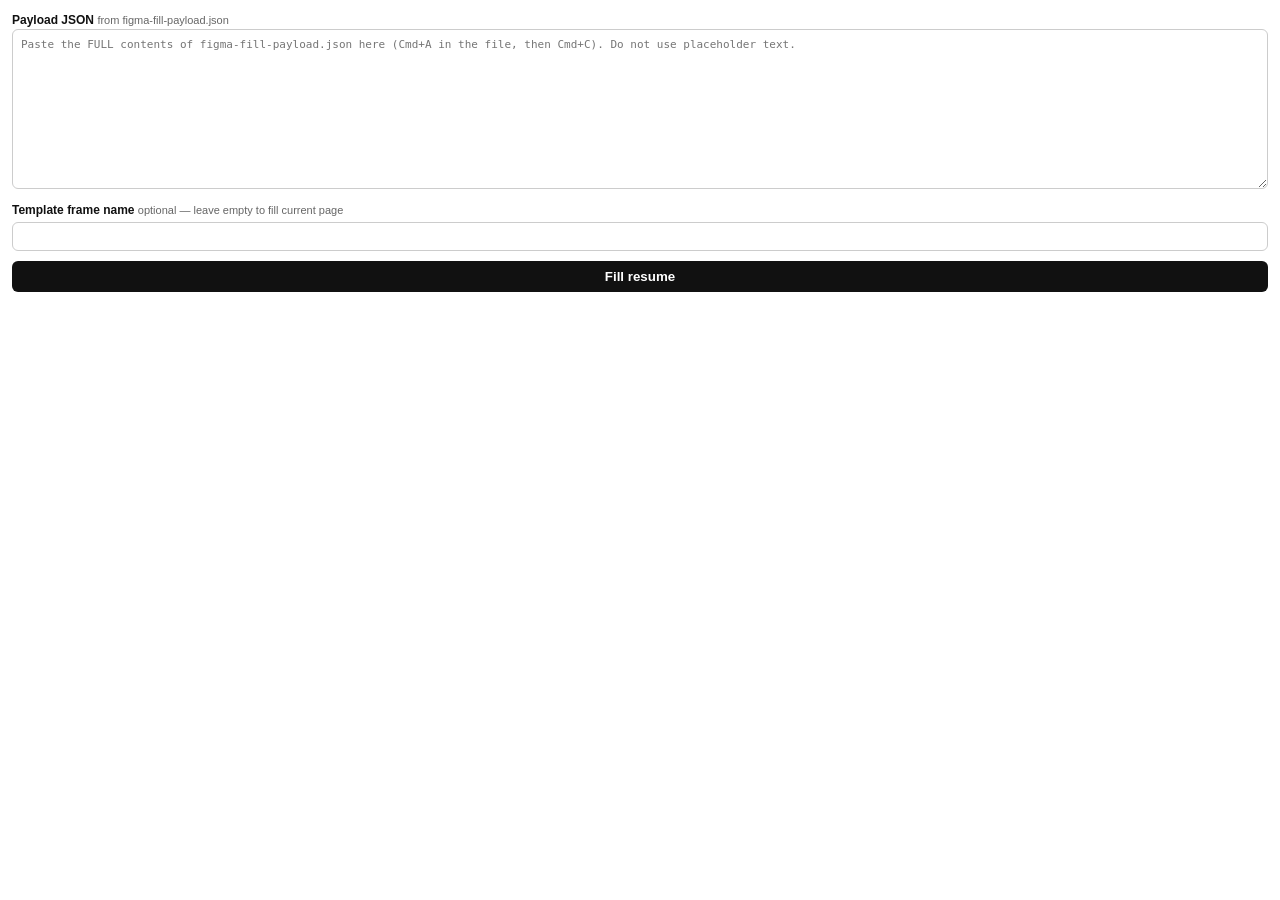
<file: figma-plugin/ui.html>
<!DOCTYPE html>
<html>
  <head>
    <meta charset="utf-8" />
    <style>
      body {
        font: 12px/1.4 Inter, sans-serif;
        margin: 12px;
        color: #111;
      }
      textarea {
        width: 100%;
        height: 160px;
        box-sizing: border-box;
        font: 11px/1.35 ui-monospace, SFMono-Regular, Menlo, monospace;
        padding: 8px;
        border: 1px solid #ccc;
        border-radius: 6px;
        resize: vertical;
      }
      input[type="text"] {
        width: 100%;
        box-sizing: border-box;
        padding: 6px 8px;
        margin-top: 4px;
        border: 1px solid #ccc;
        border-radius: 6px;
      }
      button {
        margin-top: 10px;
        width: 100%;
        padding: 8px 12px;
        border: none;
        border-radius: 6px;
        background: #111;
        color: #fff;
        font-weight: 600;
        cursor: pointer;
      }
      button:disabled {
        opacity: 0.5;
        cursor: default;
      }
      #status {
        margin-top: 10px;
        white-space: pre-wrap;
        color: #333;
      }
      label {
        display: block;
        margin-top: 8px;
        font-weight: 600;
      }
      .hint {
        color: #666;
        font-weight: 400;
        font-size: 11px;
      }
    </style>
  </head>
  <body>
    <label>
      Payload JSON
      <span class="hint">from figma-fill-payload.json</span>
    </label>
    <textarea id="payload" placeholder="Paste the FULL contents of figma-fill-payload.json here (Cmd+A in the file, then Cmd+C). Do not use placeholder text."></textarea>

    <label>
      Template frame name
      <span class="hint">optional — leave empty to fill current page</span>
    </label>
    <input id="templateFrame" type="text" placeholder="" />

    <button id="fill">Fill resume</button>
    <div id="status"></div>

    <script>
      const payloadEl = document.getElementById("payload");
      const templateFrameEl = document.getElementById("templateFrame");
      const fillBtn = document.getElementById("fill");
      const statusEl = document.getElementById("status");

      fillBtn.onclick = () => {
        statusEl.textContent = "Filling…";
        fillBtn.disabled = true;
        parent.postMessage(
          {
            pluginMessage: {
              type: "fill",
              payloadText: payloadEl.value,
              templateFrameName: templateFrameEl.value.trim(),
              frameVisibility: {},
            },
          },
          "*"
        );
      };

      onmessage = (event) => {
        const msg = event.data.pluginMessage;
        if (!msg || msg.type !== "result") return;
        fillBtn.disabled = false;
        if (!msg.ok) {
          statusEl.textContent = "Error: " + msg.error;
          return;
        }
        let text =
          "Done.\nFilled " +
          msg.filledCount +
          " layers in scope: " +
          msg.scope;
        if (msg.missingCount > 0) {
          text +=
            "\nMissing " +
            msg.missingCount +
            " layers:\n" +
            msg.missing.join("\n");
        }
        statusEl.textContent = text;
      };
    </script>
  </body>
</html>
</file>
